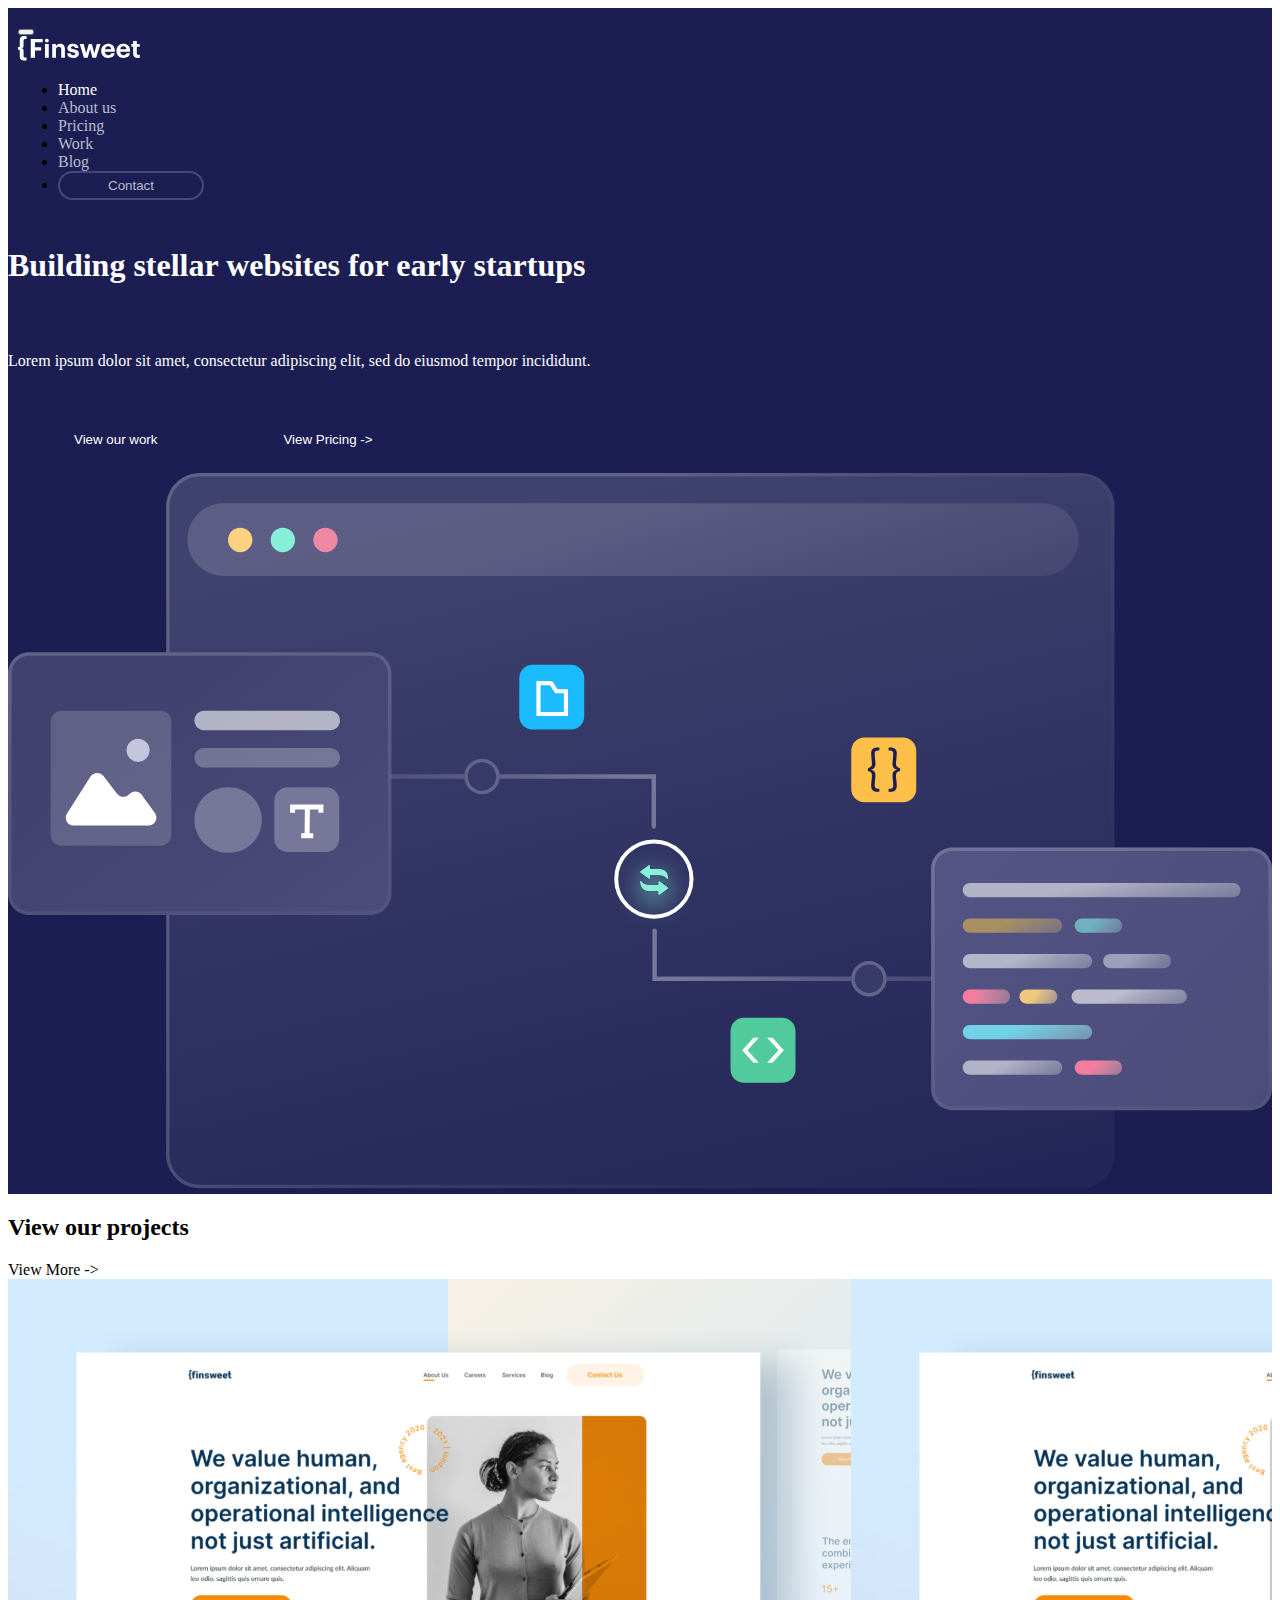
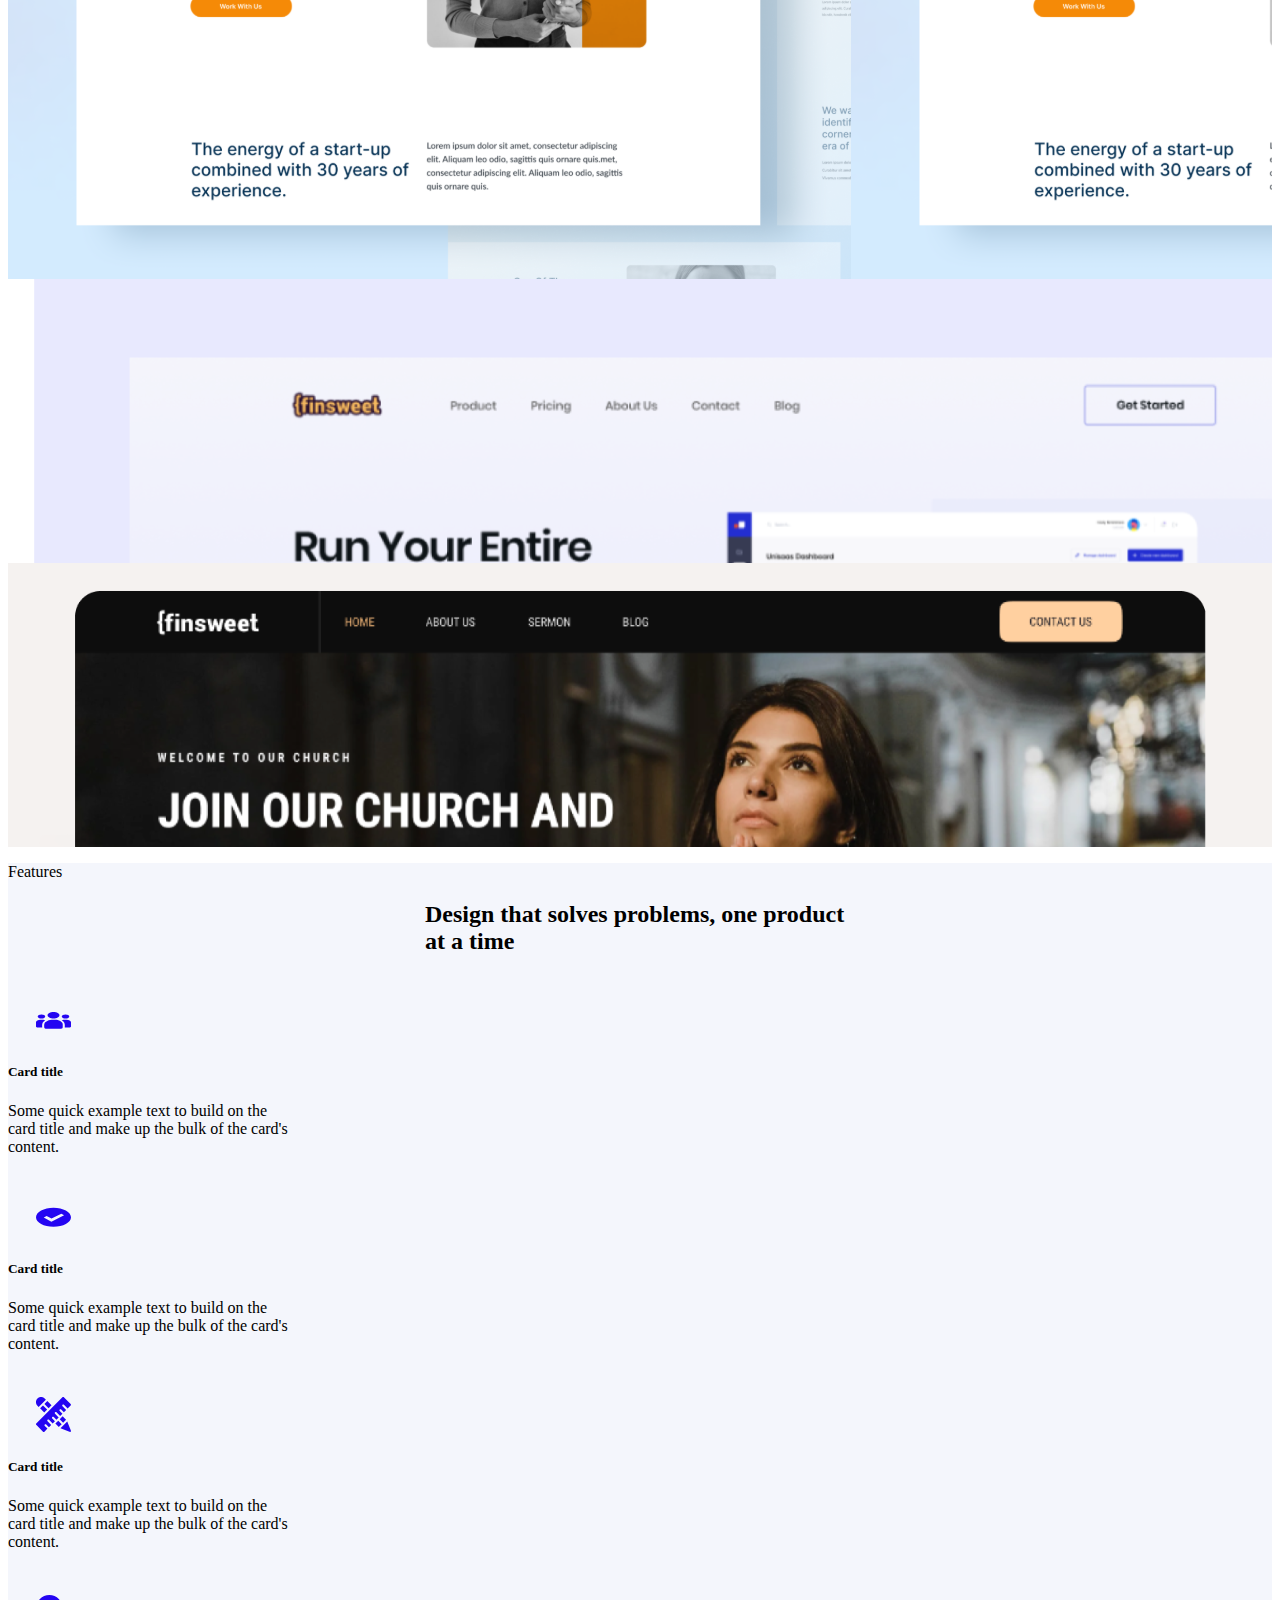
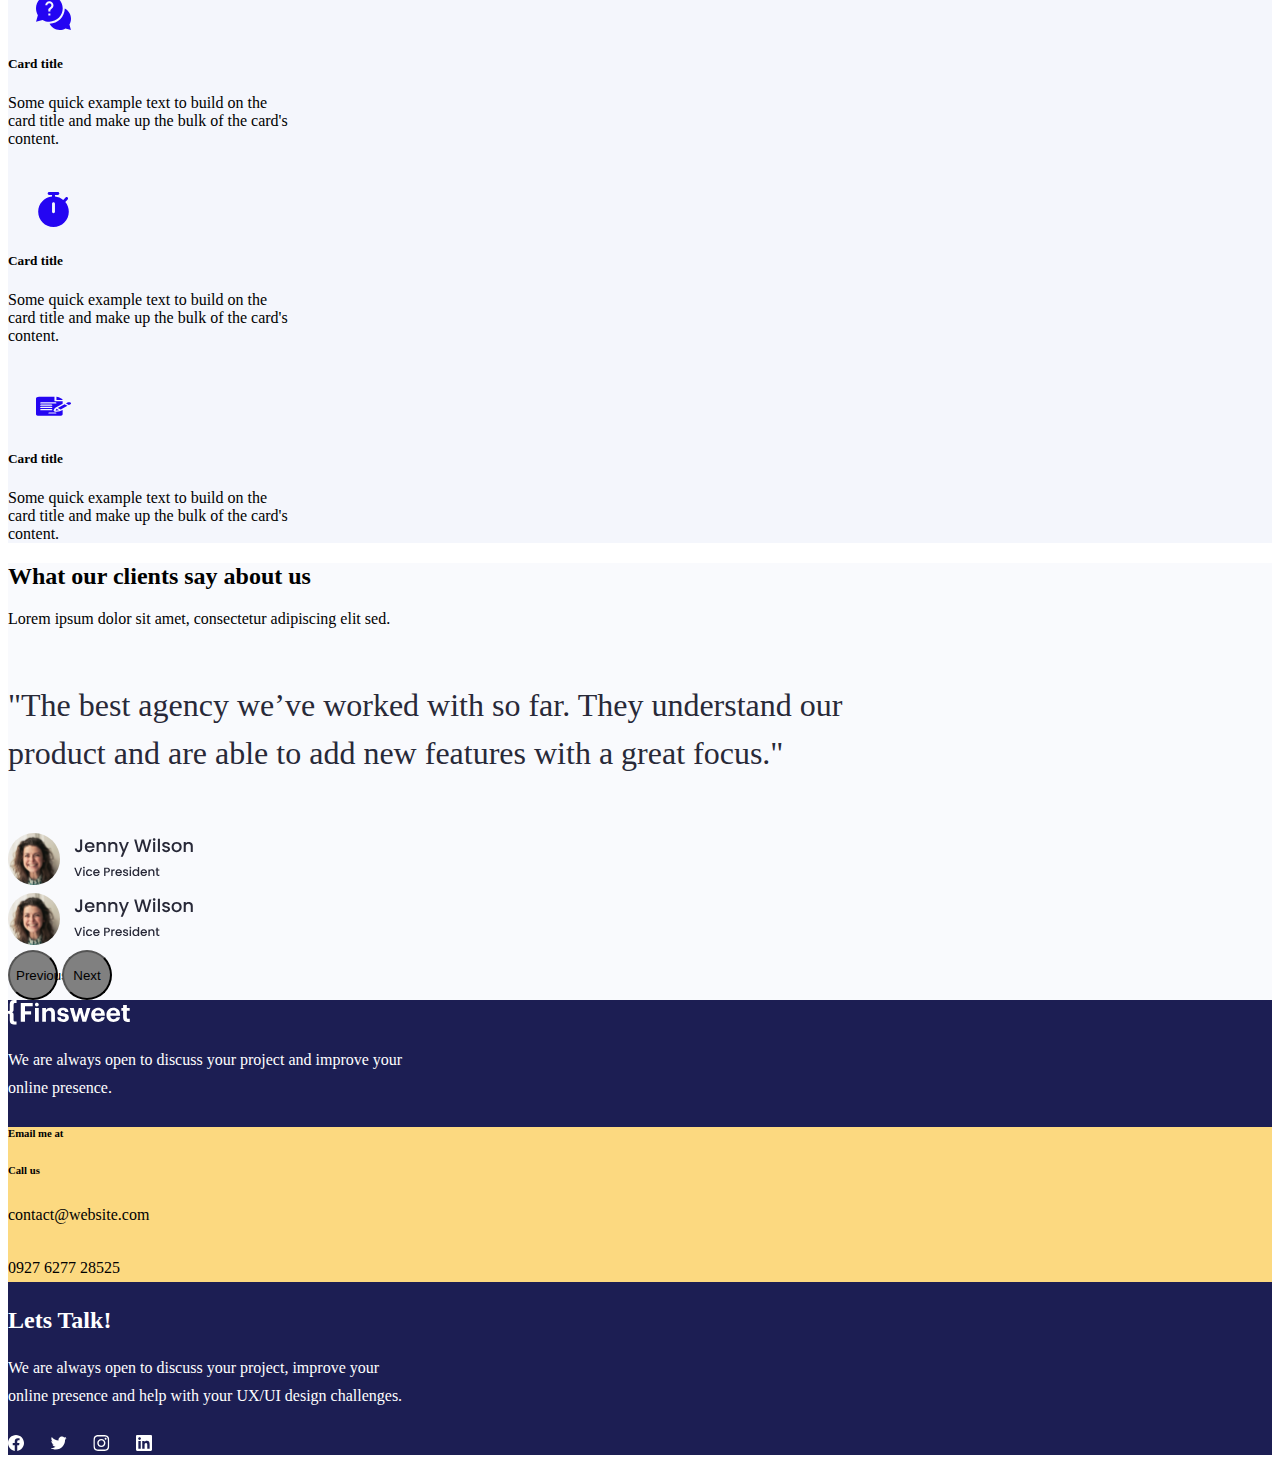
<file: index.html>
<!DOCTYPE html>
<html lang="en">
  <head>
    <meta charset="UTF-8" />
    <meta http-equiv="X-UA-Compatible" content="IE=edge" />
    <meta name="viewport" content="width=device-width, initial-scale=1.0" />
    <title>Document</title>
    <link
      href="https://cdn.jsdelivr.net/npm/bootstrap@5.3.0/dist/css/bootstrap.min.css"
      rel="stylesheet"
      integrity="sha384-9ndCyUaIbzAi2FUVXJi0CjmCapSmO7SnpJef0486qhLnuZ2cdeRhO02iuK6FUUVM"
      crossorigin="anonymous"
    />
    <link rel="stylesheet" href="css/index.min.css" />
  </head>
  <body>
    <header>
      <nav class="navbar navbar-expand-lg  nav1">
        <div class="container-lg">
          <button class="navbar-toggler" type="button" data-bs-toggle="collapse" data-bs-target="#navbarTogglerDemo01" aria-controls="navbarTogglerDemo01" aria-expanded="false" aria-label="Toggle navigation">
            <span class="navbar-toggler-icon"></span>
          </button>
          <div class="collapse navbar-collapse " id="navbarTogglerDemo01">
            <a class="navbar-brand" href="index.html"><img src="images/Logo.svg" alt=""></a>
            <ul class="navbar-nav col ">
              <li class="nav-item">
                <a class="nav-link active" aria-current="page" href="#">Home</a>
              </li>
              <li class="nav-item">
                <a class="nav-link" href="pages/about-us.html">About us</a>
              </li>
              <li class="nav-item">
                <a class="nav-link " href="pages/pricing.html">Pricing</a>
              </li>
              <li class="nav-item">
                <a class="nav-link " href="pages/work.html">Work</a>
              </li>
              <li class="nav-item">
                <a class="nav-link " href="pages/blog-page.html">Blog</a>
              </li>
              <li class="nav-item">
                <button>
                  <a class="nav-link " href="pages/contact-us.html">Contact</a>
                </button>
              </li>
            </ul>
          </div>
        </div>
      </nav>
      <div class="menu pb-5 pt-5">
        <div class="container-lg">
          <div class="grid row">
            <div class="col-12 col-lg-6 menu-left">
              <h1>Building stellar websites for early startups</h1>
              <p>Lorem ipsum dolor sit amet, consectetur adipiscing elit, sed do eiusmod tempor incididunt.</p>
              <div class="menu-btns col">
                <button>View our work</button>
                <button>View Pricing -></button>
              </div>
            </div>
            <div class="col-12 col-lg-6">
                <img src="images/menu-img.svg" alt="">
            </div>
          </div>
        </div>
      </div>
    </header>
    <main>
      <div class="our-projects mt-5 mb-5">
        <div class="container-lg">
          <div class="projects-top mb-5 d-flex align-items-center">
            <h2 class="col">View our projects</h2>
            <a href="#" class="col-2">View More -></a>
          </div>
          <div class="projects-bottom row  ">
            <div class="projects--bottom-left col-12 col-lg-8 mb-4 ">
              <div class="projects--bottom-left-1 col-6 align-items-center">
                <div class="col-12">
                  <h4>Workhub office Webflow Webflow Design</h4>
                  <p>
                    Euismod faucibus turpis eu gravida mi. Pellentesque et velit
                    aliquam
                  </p>
                  <a href="#">View project -></a>
                </div>
              </div>
            </div>
            <div class="col-12 col-lg-4 projects--bottom-right d-flex align-content-between flex-wrap">
              <div class="projects-right-1 col-12 d-flex justify-content-center mb-4">
                <div class="col-12 row align-items-center projects--bottom-left-1">
                  <div>
                    <h4 class="text-light">Unisaas Website Design</h4>
                    <a href="#">View portfolio -></a>
                  </div>
                </div>
              </div>
              <div class="projects-right-1 col-12  d-flex justify-content-center mb-4">
                <div class="col-12 row align-items-center projects--bottom-left-1 ">
                  <div>
                    <h4  class="text-light">Unisaas Website Design</h4>
                    <a href="#">View portfolio -></a>
                  </div>
                </div>
              </div>
            </div>
          </div>
        </div>
      </div>
      <div class="cards pt-5 pb-5">
        <div class="container-lg">
          <div class="cards-text text-center mb-4">
            <p>Features</p>
            <h2>Design that solves problems, one product at a time</h2>
          </div>
          <div class="all-cards row grid row-gap-3 ">
            <div class="col-12 col-sm-6 col-md-4 d-flex justify-content-center">
              <div class="card" style="width: 18rem;">
                <img src="images/Icon-1.svg" alt="">
                <div class="card-body">
                  <h5 class="card-title">Card title</h5>
                  <p class="card-text">Some quick example text to build on the card title and make up the bulk of the card's content.</p>
                </div>
              </div>
            </div>
            <div class="col-12 col-sm-6 col-md-4 d-flex justify-content-center">
              <div class="card" style="width: 18rem;">
                <img src="images/Icon-2.svg" alt="">
                <div class="card-body">
                  <h5 class="card-title">Card title</h5>
                  <p class="card-text">Some quick example text to build on the card title and make up the bulk of the card's content.</p>
                </div>
              </div>
            </div>
            <div class="col-12 col-sm-6 col-md-4 d-flex justify-content-center">
              <div class="card" style="width: 18rem;">
                <img src="images/Icon-3.svg" alt="">
                <div class="card-body">
                  <h5 class="card-title">Card title</h5>
                  <p class="card-text">Some quick example text to build on the card title and make up the bulk of the card's content.</p>
                </div>
              </div>
            </div>
            <div class="col-12 col-sm-6 col-md-4 d-flex justify-content-center">
              <div class="card" style="width: 18rem;">
                <img src="images/Icon-4.svg" alt="">
                <div class="card-body">
                  <h5 class="card-title">Card title</h5>
                  <p class="card-text">Some quick example text to build on the card title and make up the bulk of the card's content.</p>
                </div>
              </div>
            </div>
            <div class="col-12 col-sm-6 col-md-4 d-flex justify-content-center">
              <div class="card" style="width: 18rem;">
                <img src="images/Icon-5.svg" alt="">
                <div class="card-body">
                  <h5 class="card-title">Card title</h5>
                  <p class="card-text">Some quick example text to build on the card title and make up the bulk of the card's content.</p>
                </div>
              </div>
            </div>
            <div class="col-12 col-sm-6 col-md-4 d-flex justify-content-center">
              <div class="card" style="width: 18rem;">
                <img src="images/Icon-6.svg" alt="">
                <div class="card-body">
                  <h5 class="card-title">Card title</h5>
                  <p class="card-text">Some quick example text to build on the card title and make up the bulk of the card's content.</p>
                </div>
              </div>
            </div>
           
            </div>
          </div>
        </div>
      </div>
      <div class="about-us pt-5 pb-5">
        <div class="container-lg">
          <div class="grid row ">
            <div class="col-12 col-xxl-3 mb-5">
              <h2>What our clients say about us</h2>
              <p>Lorem ipsum dolor sit amet, consectetur adipiscing elit sed.</p>
            </div>
            <div class="col-12 col-xxl-9 about-left ">
              <h5 class="mb-4">"The best agency we’ve worked with so far. They understand our product and are able to add new features with a great focus."</h5>
              <div id="carouselExampleControlsNoTouching" class="carousel slide col-12" data-bs-touch="false">
                <div class="carousel-inner">
                  <div class="carousel-item active carousel-1">
                    <img src="images/profile-1.svg" class="d-block " alt="...">
                  </div>
                  <div class="carousel-item carousel-1">
                    <img src="images/profile-1.svg" class="d-block" alt="...">
                  </div>
                </div>
                <button class="carousel-control-prev carousel-control-prev1" type="button" data-bs-target="#carouselExampleControlsNoTouching" data-bs-slide="prev">
                  <span class="carousel-control-prev-icon" aria-hidden="true"></span>
                  <span class="visually-hidden">Previous</span>
                </button>
                <button class="carousel-control-next carousel-control-prev2" type="button" data-bs-target="#carouselExampleControlsNoTouching" data-bs-slide="next">
                  <span class="carousel-control-next-icon" aria-hidden="true"></span>
                  <span class="visually-hidden">Next</span>
                </button>
              </div>
            </div>
          </div>
        </div>
      </div>
    </main>
    <footer  class="pt-5 pb-5">
      <div class="container-lg">
        <div class="row">
          <div class="col-12 col-lg-6">
            <img src="images/Logo.svg" alt="">
            <p>We are always open to discuss your project and improve your online presence.</p>
            <div class="col-10 footer-left row p-3">
              <h6 class="col-12 col-lg-6">Email me at</h6>
              <h6 class="col-12 col-lg-6">Call us</h6>
              <p class="col-12 col-lg-6">contact@website.com</p>
              <p class="col-12 col-lg-6">0927 6277 28525</p>
            </div>
          </div>
          <div class="col-12 col-lg-6">
            <h2>Lets Talk!</h2>
            <p>We are always open to discuss your project, improve your online presence and help with your UX/UI design challenges.</p>
            <img src="images/Socials.svg" alt="">
          </div>
        </div>
      </div>
    </footer>
    <script
      src="https://cdn.jsdelivr.net/npm/bootstrap@5.3.0/dist/js/bootstrap.bundle.min.js"
      integrity="sha384-geWF76RCwLtnZ8qwWowPQNguL3RmwHVBC9FhGdlKrxdiJJigb/j/68SIy3Te4Bkz"
      crossorigin="anonymous"
    ></script>
    <script src="js/main.js"></script>
  </body>
</html>
</file>
<file: css/index.min.css>
a{text-decoration:none;color:#000}.projects--bottom-left{height:600px;background-image:url(../../images/card-1-bg.svg)}.projects--bottom-left>div{height:100%;padding:20px;background:linear-gradient(306deg, #1C1E53 0%, rgba(28, 30, 83, 0.42) 100%)}.projects--bottom-left>div h4,.projects--bottom-left>div p{color:#fff}.projects--bottom-left>div a{color:var(--yellow, #FCD980)}.projects--bottom{margin:0}.projects--bottom-right>div:first-child{height:284px;background-image:url(../../images/card-2-bg.svg);background-size:cover}.projects--bottom-right>div:first-child>div{background:linear-gradient(306deg, #1C1E53 0%, rgba(28, 30, 83, 0.42) 100%)}.projects--bottom-right>div:last-child{height:284px;background-image:url(../../images/card-3-bg.svg);background-size:cover}.projects--bottom-right>div:last-child>div{background:linear-gradient(306deg, #1C1E53 0%, rgba(28, 30, 83, 0.42) 100%)}.projects--bottom-right a{color:var(--yellow, #FCD980)}.cards{background:var(--grey, #F4F6FC)}.all-cards div{border:none;border-radius:0}.all-cards div img{width:35px;height:35px;flex-shrink:0;margin-top:28px;margin-left:28px}.cards-text h2{max-width:430px;margin-left:auto;margin-right:auto}.projects--bottom-left-1{display:none}.projects--bottom-left:hover .projects--bottom-left-1,.projects-right-1:hover .projects--bottom-left-1{display:flex}.about-us{background-color:#f9fafd}.about-left h5{color:var(--dark-blue, #282938);max-width:843px;font-family:Poppins;font-size:32px;font-style:normal;font-weight:500;line-height:48px}.carousel-1 img{width:249px;height:56px;flex-shrink:0}.carousel-control-prev1{left:auto;right:4rem;width:50px;height:50px;border-radius:50%;background-color:gray}.carousel-control-prev1:hover{background-color:#1c1e53}.carousel-control-prev2{width:50px;height:50px;border-radius:50%;background-color:gray}.carousel-control-prev2:hover{background-color:#1c1e53}.nav1{background-color:#1c1e53;padding:10px}.nav1 .nav-link.active{color:#fff}.nav1 .nav-link{color:#bbbbcb}.navbar-expand-lg .navbar-nav{justify-content:end;padding-right:20px;align-items:center;gap:20px}.navbar-expand-lg .navbar-nav button{padding:5px 48px;border-radius:41px;border:2px solid rgba(244,246,252,.2);background:none}.menu{background-color:#1c1e53}.menu div:last-child img{width:100%}.menu>*{color:#fff}.menu-left{display:flex;flex-direction:column;row-gap:30px}.menu-btns button{color:#fff;padding:16px 56px;background:none;border:none;border-radius:41px;margin-bottom:10px;margin-left:10px;transition:1s}.menu-btns button:hover{background:#fcd980;color:#282938}footer{background:#1c1e53}footer>*{color:#fff}footer p{color:var(--white, #FFF);max-width:399px;font-family:Poppins;font-size:16px;font-style:normal;margin-top:17px;margin-bottom:25px;font-weight:500;line-height:28px}footer .footer-left{background-color:#fcd980}footer .footer-left>*{color:#000}
</file>
